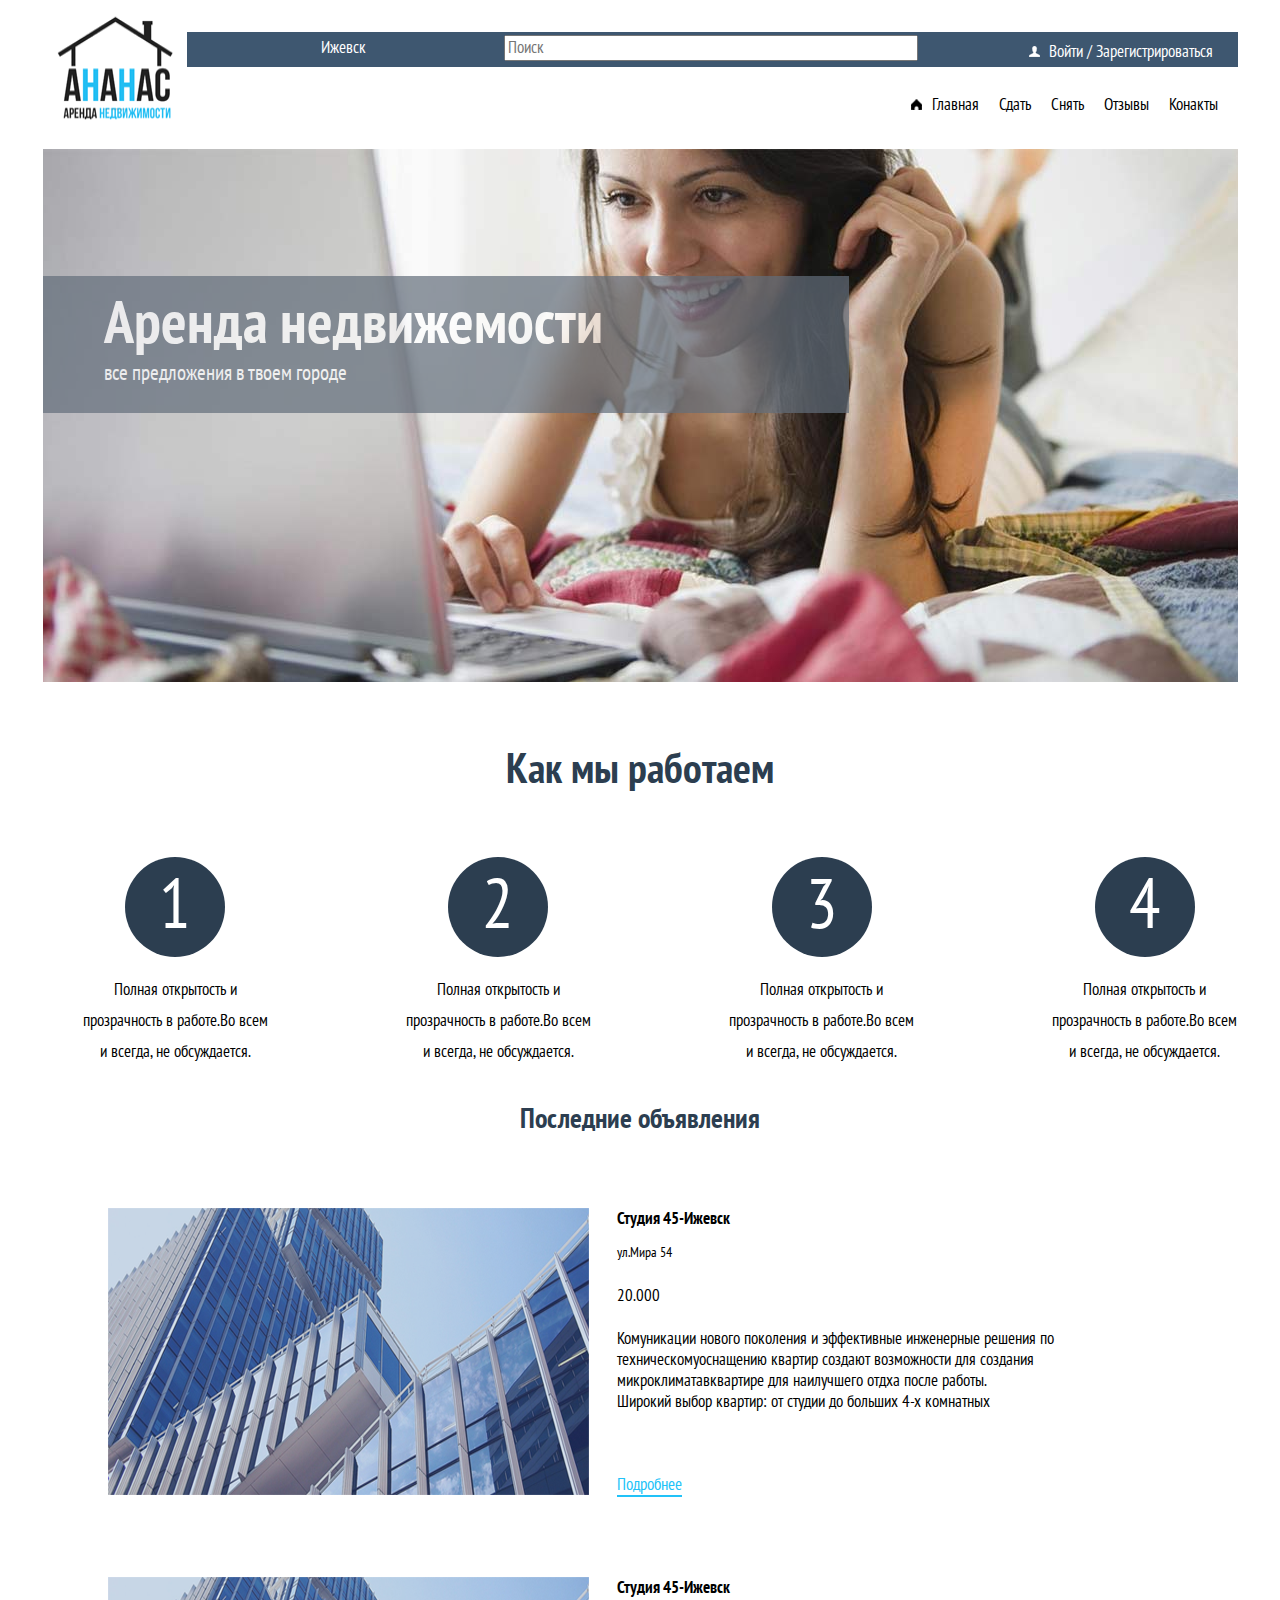
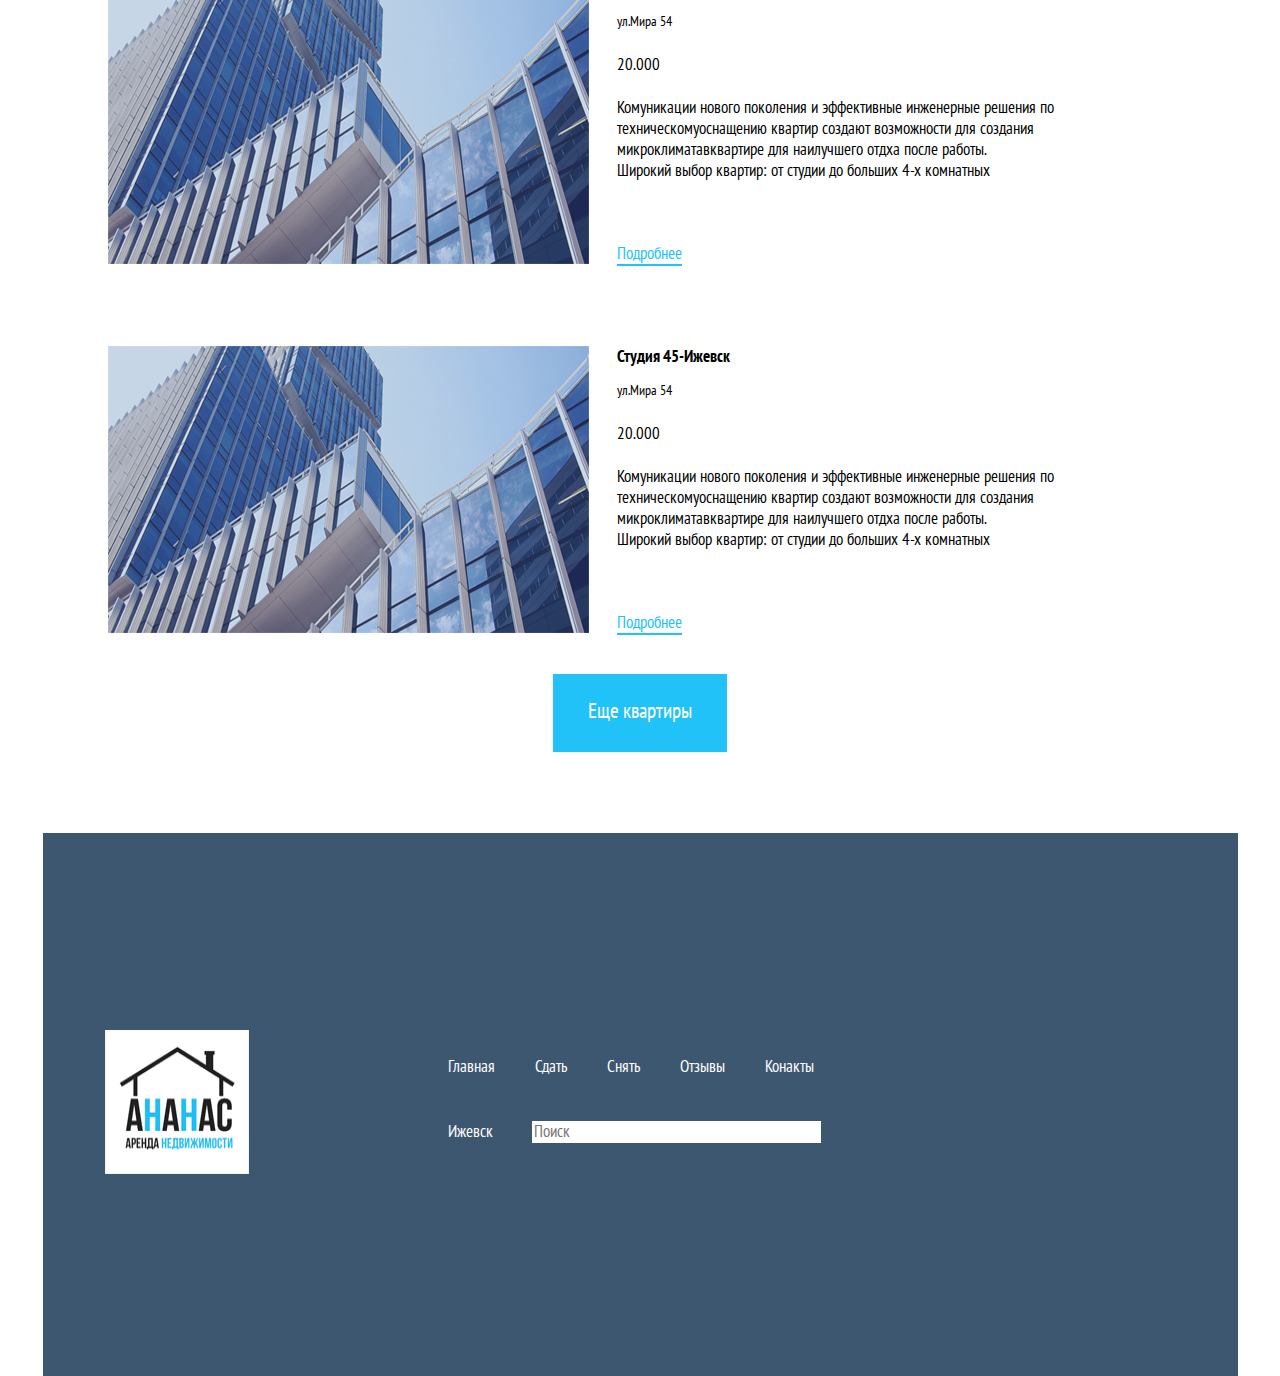
<file: index.html>
<!DOCTYPE html>
<html lang="ru">

<head>
  <meta charset="utf-8">
  <meta name="viewport" content="width=device-width">
  <title>Ананас аренда недвижемости</title>
  <link href="https://fonts.googleapis.com/css?family=PT+Sans+Narrow:400,700&amp;subset=latin,cyrillic"
    rel="stylesheet">
  <link href="css/normalize.css" rel="stylesheet">
  <link href="css/style.css" rel="stylesheet">

</head>

<body class="container">
  <div class="wrap">
    <header class="header">
      <nav class="navigation">
        <a class="heder-logo" href="index.html">
          <img src="img/index-logo.png" width="144" height="144" alt="Логотип Ананас аренда недвижемости">
        </a>
        <div class="wrappp">
          <div class="user-navigation">
            <form class="form-header">
              <label for="search">Ижевск</label>
              <input id="search" type="text" placeholder="Поиск">
            </form>
            <div class="user-button">
              <a href="login.html">Войти /</a>
              <a href="registration.html">Зарегистрироваться</a>
            </div>
          </div>
          <ul class="sait-navigation">
            <li class="sait-navigation-item"><a href="index.html">Главная</a></li>
            <li class="sait-navigation-item"><a href="rent-on.html">Сдать</a></li>
            <li class="sait-navigation-item"><a href="rent-off.html">Снять</a></li>
            <li class="sait-navigation-item"><a href="reviews.html">Отзывы</a></li>
            <li class="sait-navigation-item"><a href="contacts.html">Конакты</a></li>
          </ul>
        </div>


      </nav>
    </header>
    <main>
      <section class="welcom-block">
        <div class="discription-welcom">
          <h1>Аренда недвижемости</h1>
          <p>все предложения в твоем городе</p>
        </div>
      </section>
      <section class="features">
        <h2>Как мы работаем</h2>
        <ul class="features-list">
          <li class="features-item">
            <div class="features-number">
              <span>1</span>
            </div>
            <p>Полная открытость и<br> прозрачность в работе.Во всем<br> и всегда, не обсуждается.</p>
          </li>
          <li class="features-item">
            <div class="features-number">
              <span>2</span>
            </div>
            <p>Полная открытость и<br> прозрачность в работе.Во всем<br> и всегда, не обсуждается.</p>
          </li>
          <li class="features-item">
            <div class="features-number">
              <span>3</span>
            </div>
            <p>Полная открытость и<br> прозрачность в работе.Во всем<br> и всегда, не обсуждается.</p>
          </li>
          <li class="features-item">
            <div class="features-number">
              <span>4</span>
            </div>
            <p>Полная открытость и<br> прозрачность в работе.Во всем<br> и всегда, не обсуждается.</p>
          </li>
        </ul>
      </section>

      <section class="news">
        <h2>Последние объявления</h2>
        <ul class="news-list">
          <li class="news-item">
            <img src="img/ad-news.png" width="481" height="287" alt="Последние объявления">
            <div class="wrapper-news">
              <b>Студия 45-Ижевск</b>
              <small>ул.Мира 54</small>
              <span>20.000</span>
              <p>Комуникации нового поколения и эффективные инженерные решения по<br> техническомуоснащению квартир
                создают
                возможности для создания<br> микроклиматавквартире для наилучшего отдха после работы.<br> Широкий выбор
                квартир: от
                студии до больших 4-х комнатных</p>
              <a href="detail.html">Подробнее</a>
            </div>
          </li>
          <li class="news-item">
            <img src="img/ad-news.png" width="481" height="287" alt="Последние объявления">
            <div class="wrapper-news">
              <b>Студия 45-Ижевск</b>
              <small>ул.Мира 54</small>
              <span>20.000</span>
              <p>Комуникации нового поколения и эффективные инженерные решения по<br> техническомуоснащению квартир
                создают
                возможности для создания<br> микроклиматавквартире для наилучшего отдха после работы.<br> Широкий выбор
                квартир: от
                студии до больших 4-х комнатных</p>
              <a href="detail.html">Подробнее</a>
          </li>
          <li class="news-item">
            <img src="img/ad-news.png" width="481" height="287" alt="Последние объявления">
            <div class="wrapper-news">
              <b>Студия 45-Ижевск</b>
              <small>ул.Мира 54</small>
              <span>20.000</span>
              <p>Комуникации нового поколения и эффективные инженерные решения по<br> техническомуоснащению квартир
                создают
                возможности для создания<br> микроклиматавквартире для наилучшего отдха после работы.<br> Широкий выбор
                квартир: от
                студии до больших 4-х комнатных</p>
              <a href="detail.html">Подробнее</a>
          </li>
        </ul>
        <div class="button1">
          <a class="button" href="rent-off.html">Еще квартиры</a>
        </div>

      </section>
    </main>
    <footer class="main-footer">
      <a class="logo-footer" href="index.html">
        <img src="img/index-logo.png" width="144" height="144" alt="Логотип Ананас аренда недвижемости">
      </a>
      <div class="wrapper-site-navigation-footer">
        <ul class="site-navigation-footer">
          <li><a class="navigation-footer-item" href="main.html">Главная</a></li>
          <li><a class="navigation-footer-item" href="rent-on.html">Сдать</a></li>
          <li><a class="navigation-footer-item" href="rent-off.html">Снять</a></li>
          <li><a class="navigation-footer-item" href="reviews.html">Отзывы</a></li>
          <li><a class="navigation-footer-item" href="contacts.html">Конакты</a></li>
        </ul>
        <form class="footer-form">
          <label> Ижевск</label>
          <input type="text" placeholder="Поиск">
        </form>
      </div>
    </footer>
  </div>
</body>

</html>
</file>
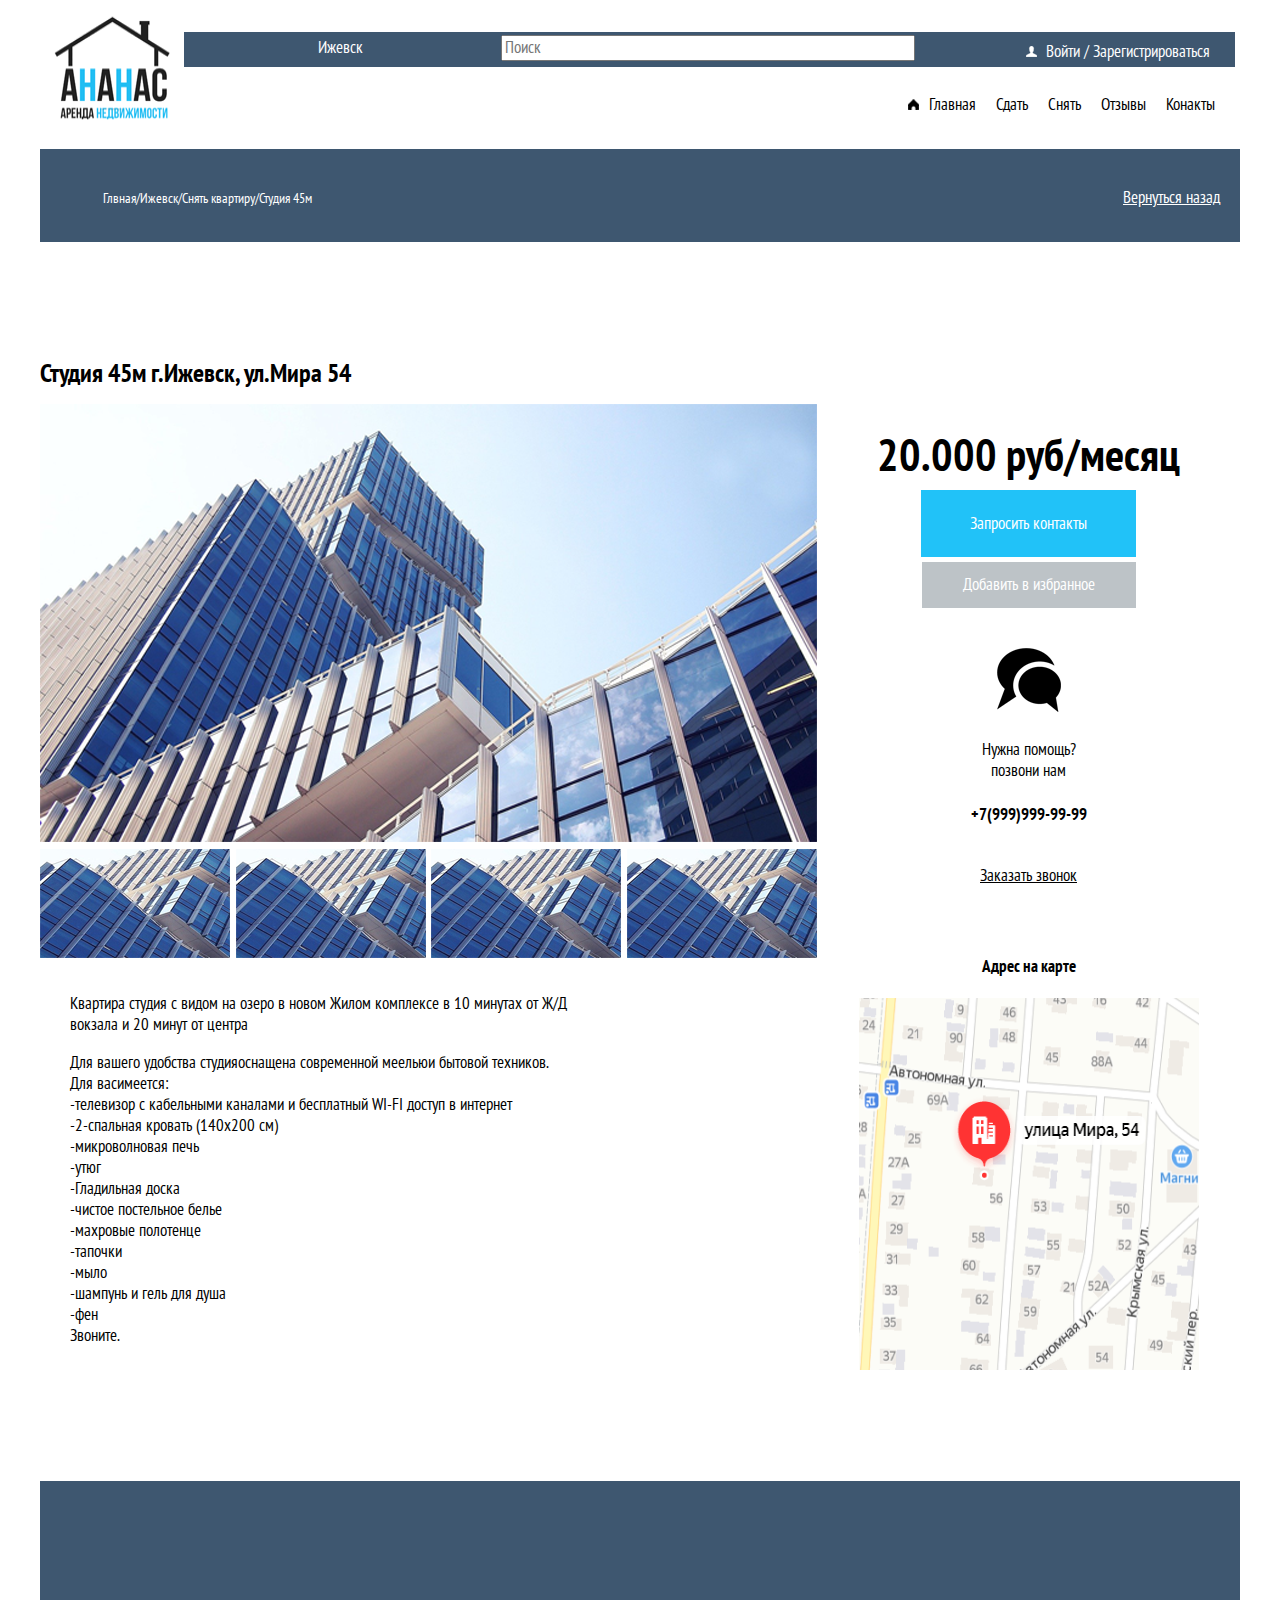
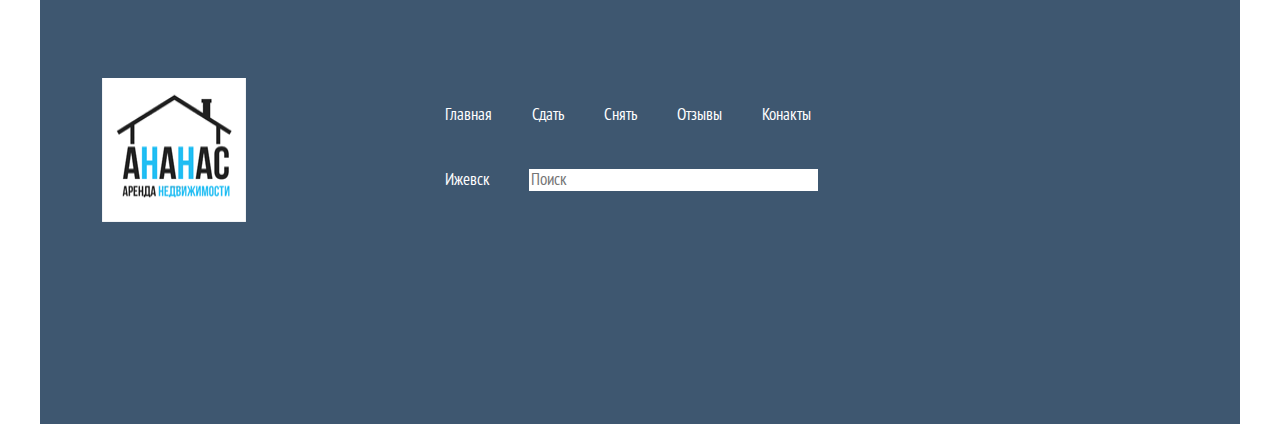
<file: rent-off.html>
<!DOCTYPE html>
<html lang="ru">

<head>
  <meta charset="utf-8">
  <title>Ананас аренда недвижемости</title>
  <link href="https://fonts.googleapis.com/css?family=PT+Sans+Narrow:400,700&amp;subset=latin,cyrillic"
    rel="stylesheet">
  <link href="css/normalize.css" rel="stylesheet">
  <link href="css/style.css" rel="stylesheet">
</head>

<body class="container">
  <div class="wrap">
    <header class="header">
      <nav class="navigation">
        <a class="heder-logo" href="index.html">
          <img src="img/index-logo.png" width="144" height="144" alt="Логотип Ананас аренда недвижемости">
        </a>
        <div class="wrappp">
          <div class="user-navigation">
            <form class="form-header">
              <label for="search">Ижевск</label>
              <input id="search" type="text" placeholder="Поиск">
            </form>
            <div class="user-button">
              <a href="login.html">Войти /</a>
              <a href="registration.html">Зарегистрироваться</a>
            </div>
          </div>
          <ul class="sait-navigation">
            <li class="sait-navigation-item"><a href="index.html">Главная</a></li>
            <li class="sait-navigation-item"><a href="rent-on.html">Сдать</a></li>
            <li class="sait-navigation-item"><a href="rent-off.html">Снять</a></li>
            <li class="sait-navigation-item"><a href="reviews.html">Отзывы</a></li>
            <li class="sait-navigation-item"><a href="contacts.html">Конакты</a></li>
          </ul>
        </div>
      </nav>
    </header>
    <main class="catalog">
      <div class="catalog-navigation">
        <p class="way">Глвная/Ижевск/Снять квартиру/Студия 45м</p>
        <a href="rent-off.html">Вернуться назад</a>
      </div>
      <section class="details-studio">
        <h1 class="visually-hidden">Фото и описание студии</h1>
        <section class="foto-studio-block">
          <h2>Студия 45м г.Ижевск, ул.Мира 54</h2>
          <div class="foto-studio">
            <img src="img/main-foto.png" width="777" height="438" alt="квартира студия">
            <img src="img/main-mini.png" width="190" height="109" alt="квартира студия">
            <img src="img/main-mini.png" width="190" height="109" alt="квартира студия">
            <img src="img/main-mini.png" width="190" height="109" alt="квартира студия">
            <img src="img/main-mini.png" width="190" height="109" alt="квартира студия">
          </div>
        </section>
        <div class="discription-studio">
        <p>Квартира студия с видом на озеро в новом Жилом комплексе в 10 минутах от Ж/Д<br> вокзала и 20 минут от центра
        </p>
        <p>
          Для вашего удобства студияоснащена современной меельюи бытовой техников.<br>
          Для васимеется:<br>
          -телевизор с кабельными каналами и бесплатный WI-FI доступ в интернет<br>
          -2-спальная кровать (140x200 см)<br>
          -микроволновая печь<br>
          -утюг<br>
          -Гладильная доска<br>
          -чистое постельное белье<br>
          -махровые полотенце<br>
          -тапочки<br>
          -мыло<br>
          -шампунь и гель для душа<br>
          -фен<br>
          Звоните.
        </p>
      </div>
      </section>
      <section class="user-bloc-catalog">
        <h2>20.000 руб/месяц</h2>
        <a class="link-contact" href="contacts.html">Запросить контакты</a>
        <button class="button-grey" type="button"> Добавить в избранное</button>
        <div class="icon-help"></div>
        <p>Нужна помощь?<br>
          позвони нам</p>
        <a class="help-number" href="tel:+79999999999">+7(999)999-99-99</a>
        <a class="link-call" href="#">Заказать звонок</a>
        <b>Адрес на карте</b>
        <img src="img/maps.png" width="340" height="372" alt="как до нас добраться">
      </section>
    </main>
    <footer class="main-footer">
      <a class="logo-footer" href="index.html">
        <img src="img/index-logo.png" width="144" height="144" alt="Логотип Ананас аренда недвижемости">
      </a>
      <div class="wrapper-site-navigation-footer">
        <ul class="site-navigation-footer">
          <li><a class="navigation-footer-item" href="main.html">Главная</a></li>
          <li><a class="navigation-footer-item" href="rent-on.html">Сдать</a></li>
          <li><a class="navigation-footer-item" href="rent-off.html">Снять</a></li>
          <li><a class="navigation-footer-item" href="reviews.html">Отзывы</a></li>
          <li><a class="navigation-footer-item" href="contacts.html">Конакты</a></li>
        </ul>
        <form class="footer-form">
          <label> Ижевск</label>
          <input type="text" placeholder="Поиск">
        </form>
      </div>
    </footer>
  </div>
</body>

</html>
</file>
<file: css/style.css>
.visually-hidden {
  position: absolute;
  width: 1px;
  height: 1px;
  margin: -1px;
  border: 0;
  padding: 0;
  white-space: nowrap;
  clip-path: inset(100%);
  clip: rect(0 0 0 0);
  overflow: hidden;
}

.container {
  margin: 0;
  padding: 0;
  font-family: "PT Sans Narrow", Arial, sans-serif;
  font-size: 17px;
  line-height: 21px;
  font-weight: 400;
  background-color: #ffffff;
  min-height: 100%;
  display: grid;
  grid-template-rows: min-content 1fr min-content;
}

.header {
  background-color: #ffffff;
}

.wrap {
  max-width: 1200px;
  margin: 0 auto;
  padding: 0;
}

.navigation {
  display: flex;
  flex-wrap: wrap;
}

.user-navigation {
  display: flex;
  background-color: #3e5770;
  color: #ffffff;
  margin-top: 32px;
}

.user-navigation a {
  color: #ffffff;
  text-decoration: none;
}

.form-header label {
  margin: 0 134px 0 134px;
}

.form-header input {
  width: 406px;
  margin-top: 3px;
}

.user-button {
  position: relative;
  margin: 9px 25px 5px 131px;
  text-align: center;
}
.user-button::before{
  content: "";
  position: absolute;
  width: 11px;
  height: 11px;
 left: -20px;
 top: 5px;
  background-image: url(../img/user-icon.png);
}
.sait-navigation {
  display: flex;
  flex-wrap: wrap;
  justify-content: flex-end;
  list-style: none;
  margin: 0;
  padding: 0;
}
.sait-navigation::before{
  content: "";
  position: relative;
  width: 11px;
  height: 11px;
  top: 32px;
  right: 10px;
  background-image: url(../img/icon-navigation.png);
}
.sait-navigation a {
  color: #000000;
  text-decoration: none;
}

.sait-navigation-item {
  padding-right: 40px;
  padding: 27px 20px 27px 0;
}

.sait-navigation-item:last-child {
  padding-right: 20px;
}

/*----------------------------------------------------------------*/
.welcom-block{
  position: relative;
  background-image: url(../img/main-logo.jpg);
  background-repeat: no-repeat;
  background-size: cover;
  background-position: center;
  min-height: 533px;
}
.discription-welcom{
  position: relative;
  color: #ffffff;
  text-align: left;
  width: 806px;
	background: #636e7b;
  opacity: 0.7;
  top: 127px;
  padding: 35px 0 30px 0;
}
.discription-welcom h1{
  font-size: 60px;
  line-height: 21px;
  font-weight: 700;
  margin: 0 0 30px 61px;
}
.discription-welcom p{
  font-size: 21px;
  line-height: 21px;
  margin: 0 0 0 61px;
}
.features h2 {
  color: #2c3e50;
  font-size: 42px;
  line-height: 21px;
  text-align: center;
  margin: 75px 0 79px 0;
}

.features-list {
  list-style: none;
  display: flex;
  flex-wrap: wrap;
  justify-content: space-between;
}
.features-number{
  font-size: 70px;
  width: 100px;
	height: 100px;
	background: #2c3e50;
  border-radius: 50px;
  margin: 0;
  color: #ffffff;
}
.features-number span{
 position: relative;
 top: 35px;
}
.features-item {
  display: flex;
  flex-direction: column;
  align-items: center;
  text-align: center;
}

.features-item h2 {
  font-size: 42px;
  line-height: 42px;
}

.features-item p {
  font-size: 17px;
  line-height: 31px;
}

.news h2 {
  font-size: 28px;
  line-height: auto;
  color: #2c3e50;
  text-align: center;
}

.news-list {
  list-style: none;
}

.news-item {
  display: flex;
  margin-bottom: 65px;
  margin-top: 80px;
}

.news-item img {
  margin: 0 28px 0 25px;
}

.wrapper-news {
  display: flex;
  flex-direction: column;
}

.wrapper-news b {
  padding-bottom: 13px;
}

.wrapper-news small {
  padding-bottom: 22px;
}

.wrapper-news span {
  padding-bottom: 22px;
}

.wrapper-news p {
  margin: 0;
  padding-bottom: 62px;
}

.wrapper-news a {
  text-decoration: none;
  color: #21c2f8;
  border-bottom: #21c2f8 solid 2px;
  margin-right: auto;
}

.button1 {
  text-align: center;
  margin-bottom: 110px;
}

.button {
  background-color: #21c2f8;
  color: #ffffff;
  text-decoration: none;
  font-size: 21px;
  line-height: 21px;
  padding: 23px 35px 28px 35px;
}
/* ----------------FOOTER BLOCK------------------- */
.main-footer {
  display: flex;
  color: #ffffff;
  background-color: #3e5770;
  padding: 197px 0;
}

.logo-footer {
  color: #ffffff;
  background-color: #3e5770;
  margin-left: 62px;
}

.wrapper-site-navigation-footer {
  display: flex;
  flex-direction: column;
  margin-left: 199px;
}

.site-navigation-footer {
  display: flex;
  list-style: none;
  margin: 26px 0 22px 0;
  padding: 0;
}

.navigation-footer-item {
  text-decoration: none;
  color: #ffffff;
  margin-right: 40px;
}

.footer-form {
  margin-top: 22px;
}

.footer-form label {
  margin-right: 35px;
}

.footer-form input {
  width: 285px;
  border: none;
}
/* ---------------CATALOG BLOCK------------------------ */
.catalog{
  display: grid;
  grid-template-columns: 1fr 1fr;
}

.catalog-navigation {
  background-color: #3e5770;
  grid-column: 1/-1;
  padding: 38px 20px 33px 63px;
  display: flex;
  justify-content: space-between;
}

.catalog-navigation p {
  color: #ffffff;
  font-size: 14px;
  line-height: 22px;
  margin: 0;
}

.catalog-navigation a {
  color: #ffffff;
}
/* -----------------details-studio------------ */
.details-studio{
  display: flex;
  flex-direction: column;
  margin-top:120px ;
}
.foto-studio-block h2{
  margin-top: 0;
}
.foto-studio{
  display: flex;
  flex-wrap: wrap;
  justify-content: space-between;
}
.foto-studio img:first-child{
  padding-bottom: 7px;
}
.discription-studio{
  margin: 35px 0 118px 30px;
}
.discription-studio p:first-child{
  margin: 0;
}
/* -----------user-bloc-catalog--------------------- */
.user-bloc-catalog{
  display: flex;
  flex-direction: column;
  align-items: center;
  margin: 190px 0 0 0;
}
.user-bloc-catalog h2{
  font-size: 45px;
  line-height: 44px;
  margin: 0;
  padding-bottom: 14px;
}
.link-contact{
  text-decoration: none;
  color: #ffffff;
  background-color: #21c2f8;
  padding: 23px 49px;
}
.button-grey {
  color: #ffffff;
  background-color: #bdc3c7;
  text-align: center;
  border: none;
  padding: 13px 41px;
  margin-bottom: 40px;
  margin-top: 5px;
}
.icon-help{
  content: "";
  width: 64px;
  height: 64px;
  background-image: url(../img/icon-dialog.png);
  background-repeat: no-repeat;
  background-position: 0 0;
}
.user-bloc-catalog p{
  margin: 27px 0 23px 0;
  text-align: center;
}
.help-number{
  text-decoration: none;
  color: #000000;
  font-weight: 700;
  margin-bottom: 40px;
}
.link-call{
  color: #000000;
  margin-bottom: 70px;
}
.user-bloc-catalog b{
  margin-bottom: 21px;
}
</file>
